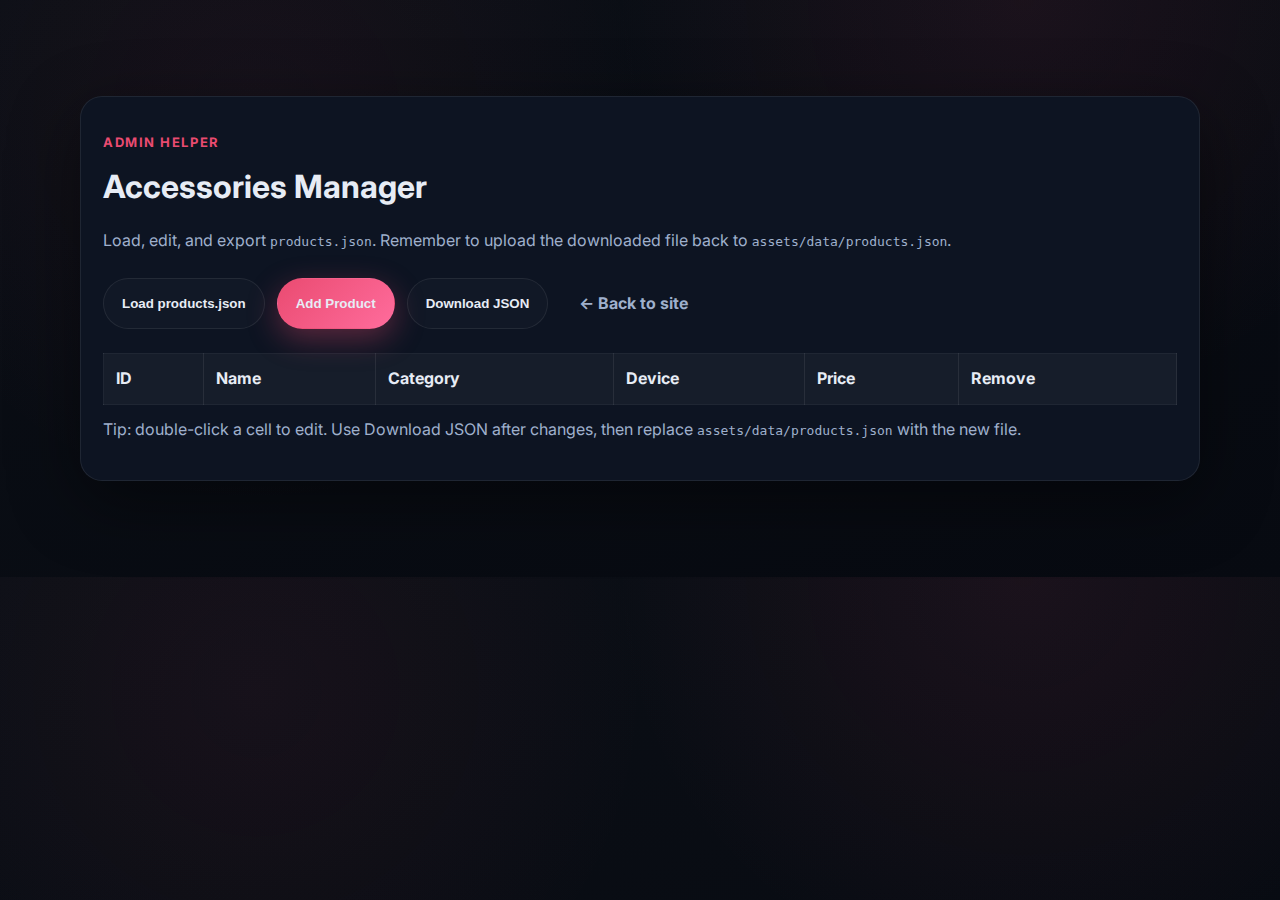
<file: admin/index.html>
<!DOCTYPE html>
<html lang="en">
<head>
  <meta charset="UTF-8">
  <meta name="viewport" content="width=device-width, initial-scale=1.0">
  <title>FixLab Admin | Products</title>
  <link rel="stylesheet" href="../assets/css/styles.css">
  <link rel="preconnect" href="https://fonts.googleapis.com">
  <link rel="preconnect" href="https://fonts.gstatic.com" crossorigin>
  <link href="https://fonts.googleapis.com/css2?family=Inter:wght@400;500;600;700&display=swap" rel="stylesheet">
</head>
<body>
  <main class="section">
    <div class="container">
      <div class="card card-strong">
        <div class="section-header" style="text-align:left; margin-bottom:24px;">
          <p class="eyebrow">Admin helper</p>
          <h1>Accessories Manager</h1>
          <p class="muted">Load, edit, and export <code>products.json</code>. Remember to upload the downloaded file back to <code>assets/data/products.json</code>.</p>
        </div>
        <div class="admin-actions">
          <button class="btn btn-outline" id="load-btn" type="button">Load products.json</button>
          <button class="btn btn-primary" id="add-btn" type="button">Add Product</button>
          <button class="btn btn-outline" id="download-btn" type="button">Download JSON</button>
          <a class="btn btn-ghost" href="../index.html">← Back to site</a>
        </div>
        <div class="table-wrapper">
          <table class="admin-table" id="products-table">
            <thead>
              <tr>
                <th>ID</th>
                <th>Name</th>
                <th>Category</th>
                <th>Device</th>
                <th>Price</th>
                <th>Remove</th>
              </tr>
            </thead>
            <tbody></tbody>
          </table>
        </div>
        <p class="admin-note">Tip: double-click a cell to edit. Use Download JSON after changes, then replace <code>assets/data/products.json</code> with the new file.</p>
      </div>
    </div>
  </main>

  <script src="admin.js"></script>
</body>
</html>
</file>
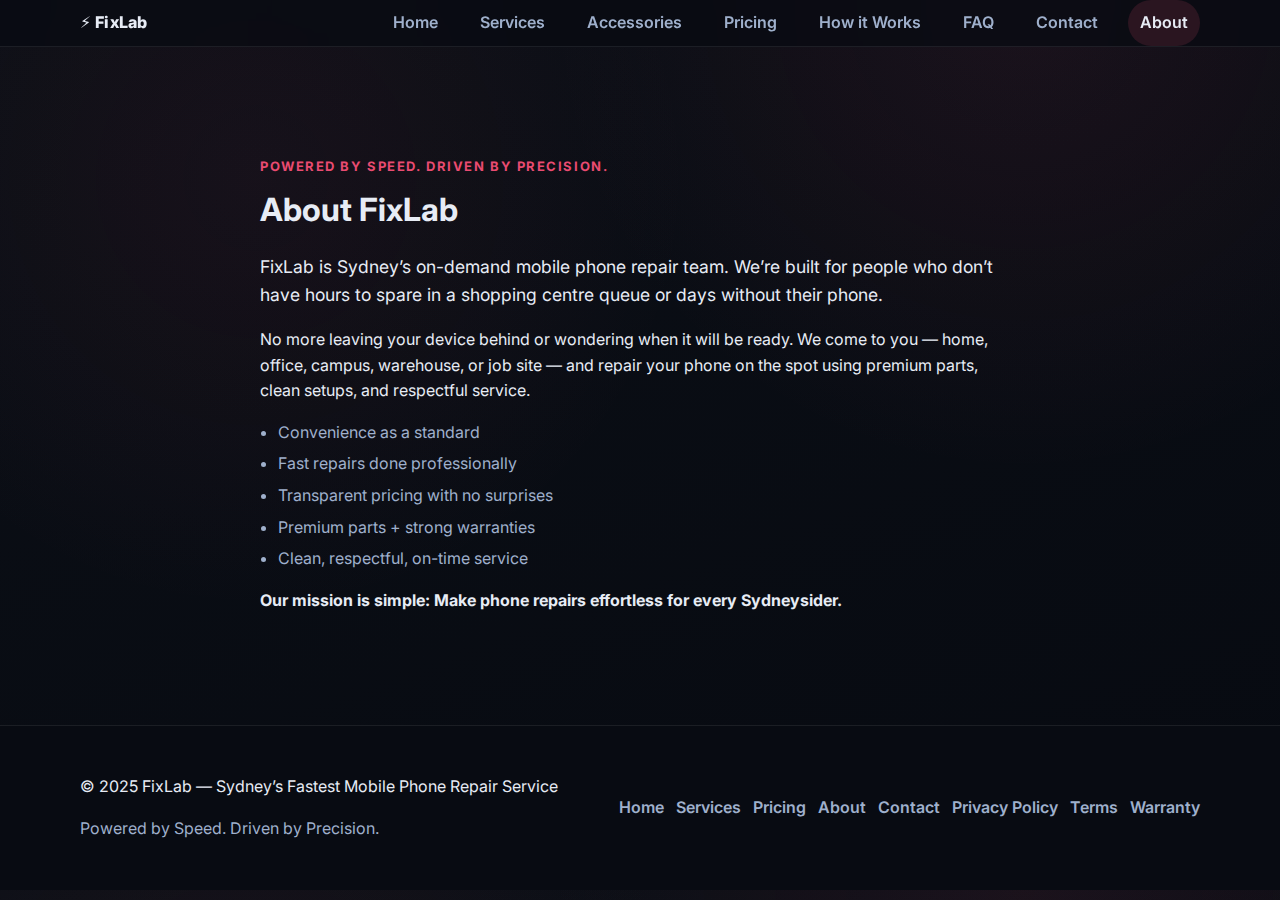
<file: about.html>
<!DOCTYPE html>
<html lang="en">
<head>
  <meta charset="UTF-8">
  <meta name="viewport" content="width=device-width, initial-scale=1.0">
  <title>About FixLab | Sydney Mobile Phone Repairs</title>
  <link rel="stylesheet" href="assets/css/styles.css">
  <link rel="preconnect" href="https://fonts.googleapis.com">
  <link rel="preconnect" href="https://fonts.gstatic.com" crossorigin>
  <link href="https://fonts.googleapis.com/css2?family=Inter:wght@400;500;600;700&display=swap" rel="stylesheet">
</head>
<body>
  <header class="site-header">
    <div class="container header-inner">
      <a class="logo" href="index.html">⚡ FixLab</a>
      <nav class="nav" aria-label="Primary">
        <button class="nav-toggle" aria-expanded="false" aria-label="Toggle navigation">
          <span></span><span></span><span></span>
        </button>
        <div class="nav-links">
          <a href="index.html#home">Home</a>
          <a href="index.html#services">Services</a>
          <a href="index.html#accessories">Accessories</a>
          <a href="index.html#pricing">Pricing</a>
          <a href="index.html#how-it-works">How it Works</a>
          <a href="index.html#faq">FAQ</a>
          <a href="index.html#contact">Contact</a>
          <a class="active" href="about.html">About</a>
        </div>
      </nav>
    </div>
  </header>

  <main class="section" id="about">
    <div class="container narrow animate-fade-up">
      <p class="eyebrow">Powered by Speed. Driven by Precision.</p>
      <h1>About FixLab</h1>
      <p class="lead">FixLab is Sydney’s on-demand mobile phone repair team. We’re built for people who don’t have hours to spare in a shopping centre queue or days without their phone.</p>
      <p>No more leaving your device behind or wondering when it will be ready. We come to you — home, office, campus, warehouse, or job site — and repair your phone on the spot using premium parts, clean setups, and respectful service.</p>
      <ul class="list">
        <li>Convenience as a standard</li>
        <li>Fast repairs done professionally</li>
        <li>Transparent pricing with no surprises</li>
        <li>Premium parts + strong warranties</li>
        <li>Clean, respectful, on-time service</li>
      </ul>
      <p class="strong">Our mission is simple: Make phone repairs effortless for every Sydneysider.</p>
    </div>
  </main>

  <footer class="footer">
    <div class="container footer-inner">
      <div>
        <p>© 2025 FixLab — Sydney’s Fastest Mobile Phone Repair Service</p>
        <p class="muted">Powered by Speed. Driven by Precision.</p>
      </div>
      <div class="footer-links">
        <a href="index.html#home">Home</a>
        <a href="index.html#services">Services</a>
        <a href="index.html#pricing">Pricing</a>
        <a href="about.html">About</a>
        <a href="index.html#contact">Contact</a>
        <a href="#">Privacy Policy</a>
        <a href="#">Terms</a>
        <a href="index.html#faq">Warranty</a>
      </div>
    </div>
  </footer>

  <script src="assets/js/app.js"></script>
</body>
</html>
</file>
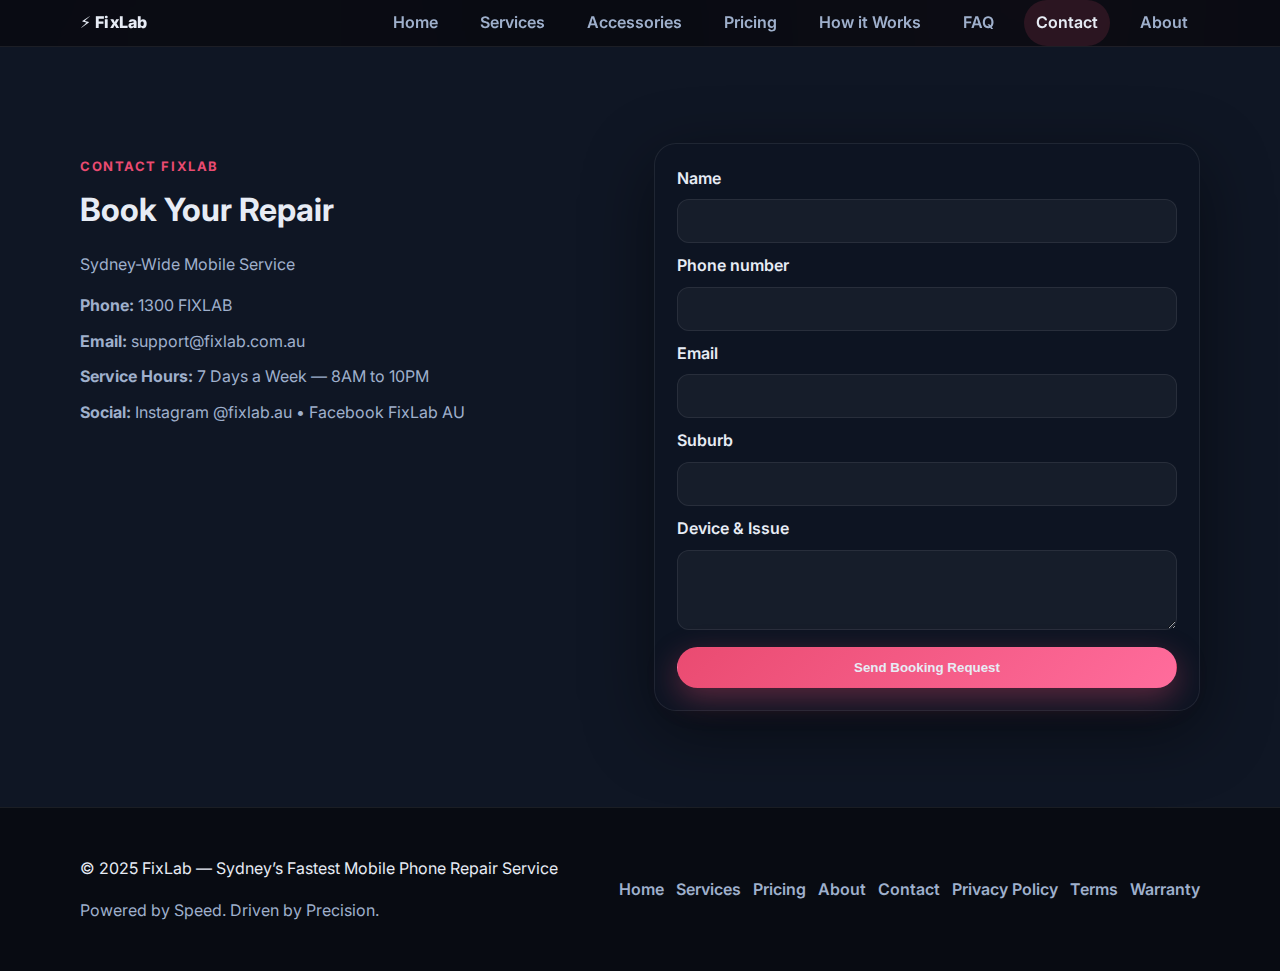
<file: contact.html>
<!DOCTYPE html>
<html lang="en">
<head>
  <meta charset="UTF-8">
  <meta name="viewport" content="width=device-width, initial-scale=1.0">
  <title>Contact FixLab | Book Your Mobile Repair</title>
  <link rel="stylesheet" href="assets/css/styles.css">
  <link rel="preconnect" href="https://fonts.googleapis.com">
  <link rel="preconnect" href="https://fonts.gstatic.com" crossorigin>
  <link href="https://fonts.googleapis.com/css2?family=Inter:wght@400;500;600;700&display=swap" rel="stylesheet">
</head>
<body>
  <header class="site-header">
    <div class="container header-inner">
      <a class="logo" href="index.html">⚡ FixLab</a>
      <nav class="nav" aria-label="Primary">
        <button class="nav-toggle" aria-expanded="false" aria-label="Toggle navigation">
          <span></span><span></span><span></span>
        </button>
        <div class="nav-links">
          <a href="index.html#home">Home</a>
          <a href="index.html#services">Services</a>
          <a href="index.html#accessories">Accessories</a>
          <a href="index.html#pricing">Pricing</a>
          <a href="index.html#how-it-works">How it Works</a>
          <a href="index.html#faq">FAQ</a>
          <a class="active" href="contact.html">Contact</a>
          <a href="about.html">About</a>
        </div>
      </nav>
    </div>
  </header>

  <main class="section section-alt" id="contact-page">
    <div class="container grid grid-2 contact-grid">
      <div class="animate-fade-up">
        <p class="eyebrow">Contact FixLab</p>
        <h1>Book Your Repair</h1>
        <p class="muted">Sydney-Wide Mobile Service</p>
        <ul class="contact-list">
          <li><strong>Phone:</strong> 1300 FIXLAB</li>
          <li><strong>Email:</strong> support@fixlab.com.au</li>
          <li><strong>Service Hours:</strong> 7 Days a Week — 8AM to 10PM</li>
          <li><strong>Social:</strong> Instagram @fixlab.au • Facebook FixLab AU</li>
        </ul>
      </div>
      <div class="card card-strong animate-fade-up">
        <form id="contact-form" class="contact-form">
          <label>Name
            <input type="text" name="name" required>
          </label>
          <label>Phone number
            <input type="tel" name="phone" required>
          </label>
          <label>Email
            <input type="email" name="email" required>
          </label>
          <label>Suburb
            <input type="text" name="suburb" required>
          </label>
          <label>Device &amp; Issue
            <textarea name="issue" rows="3" required></textarea>
          </label>
          <button class="btn btn-primary btn-block" type="submit">Send Booking Request</button>
        </form>
      </div>
    </div>
  </main>

  <footer class="footer">
    <div class="container footer-inner">
      <div>
        <p>© 2025 FixLab — Sydney’s Fastest Mobile Phone Repair Service</p>
        <p class="muted">Powered by Speed. Driven by Precision.</p>
      </div>
      <div class="footer-links">
        <a href="index.html#home">Home</a>
        <a href="index.html#services">Services</a>
        <a href="index.html#pricing">Pricing</a>
        <a href="about.html">About</a>
        <a href="contact.html">Contact</a>
        <a href="#">Privacy Policy</a>
        <a href="#">Terms</a>
        <a href="index.html#faq">Warranty</a>
      </div>
    </div>
  </footer>

  <script src="assets/js/app.js"></script>
</body>
</html>
</file>
<file: assets/css/styles.css>
:root {
  --bg: #0b0f16;
  --bg-alt: #0f1624;
  --card: #121a2b;
  --card-strong: #0d1422;
  --card-highlight: linear-gradient(135deg, rgba(234,75,113,0.18), rgba(234,75,113,0.08));
  --text: #e7ecf5;
  --muted: #9fb0cc;
  --primary: #EA4B71;
  --primary-strong: #ff6c9c;
  --border: rgba(255,255,255,0.08);
  --shadow: 0 20px 70px rgba(0,0,0,0.45);
  --radius-lg: 22px;
  --radius-md: 16px;
  --max-width: 1120px;
}

* { box-sizing: border-box; }

body {
  margin: 0;
  font-family: 'Inter', system-ui, -apple-system, BlinkMacSystemFont, 'Segoe UI', sans-serif;
  background: radial-gradient(circle at 20% 20%, rgba(234,75,113,0.06), transparent 35%),
              radial-gradient(circle at 80% 0%, rgba(234,75,113,0.08), transparent 35%),
              linear-gradient(160deg, #0b0f16 0%, #070a11 100%);
  color: var(--text);
  line-height: 1.6;
  -webkit-font-smoothing: antialiased;
}

img { max-width: 100%; display: block; }

.container {
  width: min(100% - 32px, var(--max-width));
  margin: 0 auto;
}

.narrow {
  max-width: 760px;
  margin: 0 auto;
}

.section {
  padding: 96px 0;
}

.section-alt {
  background: var(--bg-alt);
  padding: 96px 0;
}

.section-header {
  text-align: center;
  margin-bottom: 48px;
}

.section h2, h1 { margin: 0 0 12px; }

.eyebrow {
  text-transform: uppercase;
  letter-spacing: 0.12em;
  color: var(--primary);
  font-weight: 700;
  font-size: 13px;
  margin-bottom: 8px;
}

.lead { font-size: 1.1rem; }

.muted { color: var(--muted); }

.strong { font-weight: 700; }

.header-inner { display: flex; align-items: center; justify-content: space-between; }

.site-header {
  position: sticky;
  top: 0;
  z-index: 20;
  backdrop-filter: blur(18px);
  background: rgba(7,10,17,0.7);
  border-bottom: 1px solid var(--border);
}

.logo {
  font-weight: 800;
  color: var(--text);
  text-decoration: none;
  letter-spacing: 0.02em;
}

.nav { position: relative; }

.nav-links {
  display: flex;
  gap: 18px;
  align-items: center;
}

.nav-links a {
  color: var(--muted);
  text-decoration: none;
  font-weight: 600;
  padding: 10px 12px;
  border-radius: 999px;
  transition: background 0.2s ease, color 0.2s ease;
}

.nav-links a:hover, .nav-links a.active {
  color: var(--text);
  background: rgba(234,75,113,0.14);
}

.nav-toggle {
  display: none;
  flex-direction: column;
  gap: 5px;
  width: 44px;
  height: 44px;
  border: 1px solid var(--border);
  border-radius: 12px;
  background: rgba(255,255,255,0.03);
  cursor: pointer;
}

.nav-toggle span {
  height: 2px;
  background: var(--text);
  width: 24px;
  margin: 0 auto;
}

.hero {
  padding-top: 140px;
}

.hero-grid {
  align-items: center;
  gap: 32px;
}

.hero-copy h1 { font-size: clamp(32px, 5vw, 48px); }

.hero .actions { display: flex; gap: 12px; margin: 18px 0; }

.pill-list { list-style: none; padding: 0; display: flex; flex-wrap: wrap; gap: 10px; }
.pill-list li {
  background: rgba(255,255,255,0.05);
  border: 1px solid var(--border);
  padding: 8px 14px;
  border-radius: 999px;
  color: var(--text);
  font-weight: 600;
}

.banner {
  margin-top: 20px;
  padding: 20px;
  border-radius: var(--radius-lg);
}

.banner-title { font-weight: 700; font-size: 1.05rem; margin-bottom: 6px; }

.card {
  background: var(--card);
  border: 1px solid var(--border);
  border-radius: var(--radius-lg);
  padding: 22px;
  box-shadow: var(--shadow);
}

.card-strong { background: var(--card-strong); }

.card-soft { background: rgba(255,255,255,0.02); border: 1px solid var(--border); }

.card-highlight { background: var(--card-highlight); border: 1px solid rgba(234,75,113,0.6); }

.card-header { margin-bottom: 16px; }

.floating-card { position: relative; top: 18px; }

.btn {
  display: inline-flex;
  align-items: center;
  justify-content: center;
  gap: 8px;
  border-radius: 999px;
  padding: 12px 18px;
  font-weight: 700;
  border: 1px solid transparent;
  color: var(--text);
  text-decoration: none;
  cursor: pointer;
  transition: transform 0.15s ease, box-shadow 0.2s ease, background 0.2s ease;
}

.btn:hover { transform: translateY(-2px); }

.btn-primary { background: linear-gradient(135deg, var(--primary), var(--primary-strong)); box-shadow: 0 10px 30px rgba(234,75,113,0.35); }

.btn-outline { border-color: var(--border); background: rgba(255,255,255,0.02); color: var(--text); }

.btn-ghost { background: transparent; border-color: transparent; color: var(--muted); }

.btn-block { width: 100%; }

.grid { display: grid; gap: 24px; }
.grid-2 { grid-template-columns: repeat(auto-fit, minmax(280px, 1fr)); }
.grid-3 { grid-template-columns: repeat(auto-fit, minmax(260px, 1fr)); }
.grid-4 { grid-template-columns: repeat(auto-fit, minmax(220px, 1fr)); }

.feature-grid .card, .service-grid .card, .steps-grid .card { height: 100%; }

.icon-pill {
  display: inline-flex;
  width: 44px;
  height: 44px;
  align-items: center;
  justify-content: center;
  border-radius: 14px;
  background: rgba(234,75,113,0.14);
  margin-bottom: 12px;
  font-size: 20px;
}

.list { padding-left: 18px; color: var(--muted); }
.list li { margin-bottom: 6px; }

.price { font-weight: 700; color: var(--text); }

.tag-list { display: flex; flex-wrap: wrap; gap: 10px; margin: 18px 0; }
.tag-list span {
  padding: 8px 14px;
  border-radius: 12px;
  background: rgba(255,255,255,0.04);
  border: 1px solid var(--border);
}

.map-card { min-height: 260px; display: grid; place-items: center; text-align: center; }

.pricing-grid .card-highlight { display: grid; gap: 12px; align-content: start; }

.products-grid .product-card { display: grid; gap: 6px; }

.note { color: var(--muted); margin-top: 12px; }

.steps-grid .step-number {
  width: 36px;
  height: 36px;
  border-radius: 10px;
  display: grid;
  place-items: center;
  background: rgba(234,75,113,0.14);
  color: var(--text);
  font-weight: 800;
  margin-bottom: 10px;
}

.faq-list details {
  background: rgba(255,255,255,0.02);
  border: 1px solid var(--border);
  border-radius: var(--radius-md);
  padding: 14px 16px;
  margin-bottom: 12px;
}

.faq-list summary { cursor: pointer; font-weight: 700; }

.contact-grid { align-items: start; gap: 28px; }

.contact-list { list-style: none; padding: 0; color: var(--muted); }
.contact-list li { margin-bottom: 10px; }

.contact-form label, .quote-form label {
  display: block;
  font-weight: 600;
  margin-bottom: 10px;
  color: var(--text);
}

.contact-form input, .quote-form input, .quote-form select, .contact-form textarea, select {
  width: 100%;
  margin-top: 8px;
  padding: 12px;
  border-radius: 12px;
  border: 1px solid var(--border);
  background: rgba(255,255,255,0.04);
  color: var(--text);
  font-size: 1rem;
}

textarea { resize: vertical; }

.footer {
  padding: 32px 0;
  border-top: 1px solid var(--border);
  background: #080b12;
}

.footer-inner { display: flex; justify-content: space-between; align-items: center; gap: 18px; flex-wrap: wrap; }

.footer-links { display: flex; flex-wrap: wrap; gap: 12px; }
.footer-links a { color: var(--muted); text-decoration: none; font-weight: 600; }
.footer-links a:hover { color: var(--text); }

.hero-card form { display: grid; gap: 12px; }

/* Animations */
.animate-fade-up { opacity: 0; transform: translateY(20px); transition: opacity 0.6s ease, transform 0.6s ease; }
.animate-fade-in { opacity: 0; transition: opacity 0.6s ease; }
.in-view.fade-up { opacity: 1; transform: translateY(0); }
.in-view.fade-in { opacity: 1; }

/* Responsive */
@media (max-width: 960px) {
  .hero-grid { grid-template-columns: 1fr; }
  .hero-card { order: -1; }
}

@media (max-width: 720px) {
  .nav-links {
    position: absolute;
    right: 0;
    top: 56px;
    background: rgba(7,10,17,0.96);
    border: 1px solid var(--border);
    border-radius: 16px;
    box-shadow: var(--shadow);
    padding: 12px;
    flex-direction: column;
    gap: 8px;
    min-width: 210px;
    display: none;
  }

  .nav-links.open { display: flex; }

  .nav-toggle { display: inline-flex; }

  .hero .actions { flex-direction: column; align-items: stretch; }
}

/* Admin helpers */
.table-wrapper { overflow-x: auto; }
.admin-table {
  width: 100%;
  border-collapse: collapse;
  margin-top: 12px;
}

.admin-table th, .admin-table td {
  border: 1px solid var(--border);
  padding: 12px;
  text-align: left;
}

.admin-table th { background: rgba(255,255,255,0.04); }

.admin-actions { display: flex; gap: 12px; margin-bottom: 12px; flex-wrap: wrap; }

.admin-note { color: var(--muted); margin-top: 12px; }
</file>
